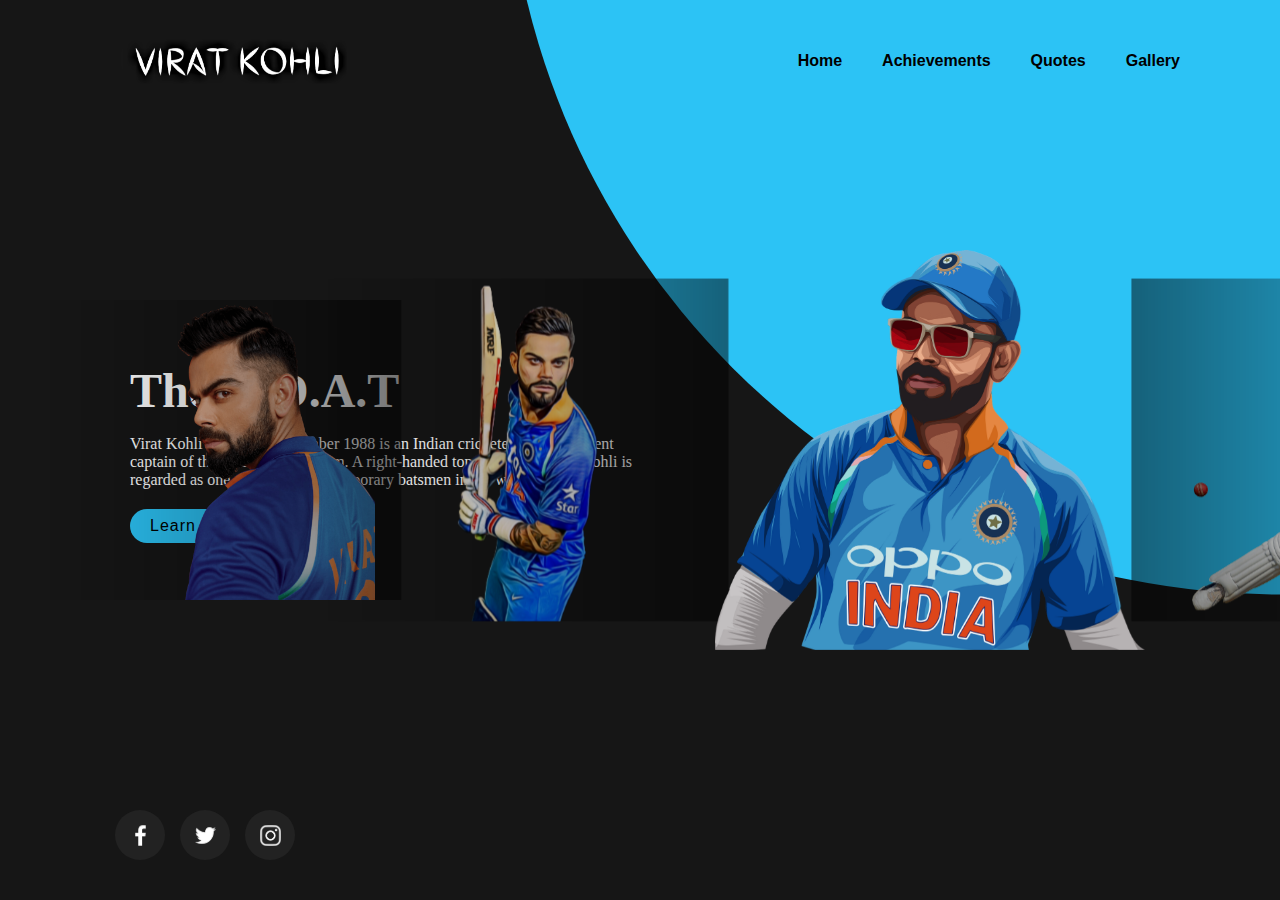
<file: index.html>
<!DOCTYPE html>
<html lang="en" dir="ltr">

<head>
  <meta charset="utf-8">
  <title>Virat Kohli</title>
  <link rel="stylesheet" href="https://unpkg.com/swiper/swiper-bundle.min.css">
  <link rel="stylesheet" href="styles.css">
</head>

<body>
  <section>
    <div class="circle"></div>
    <header>
      <a href="#"><img src="images/VIRATKOHLI.png" class="logo"></a>
      <div class="toggle" onclick="toggleMenu()"></div>
      <ul class="navigation">
        <li>
          <a href="index.html">Home</a>
        </li>
        <li>
          <a href="stats.html">Achievements</a>
        </li>
        <li>
          <a href="quotes.html">Quotes</a>
        </li>
        <li>
          <a href="gallery.html">Gallery</a>
        </li>
      </ul>
    </header>
    <div class="content">
      <div class="textBox">
        <h2>The G.O.A.T</h2>
        <p id="info">
          Virat Kohli born on 5 November 1988 is an Indian cricketer and the current captain
          of the India national team. A right-handed top-order batsman , Kohli is regarded
          as one of the best contemporary batsmen in the world.
        </p>
        <a href="https://en.wikipedia.org/wiki/Virat_Kohli">Learn more</a>
      </div>
      <div class="imgBox">
        <div class="swiper-container">
          <div class="swiper-wrapper">
            <div class="swiper-slide"><img src="images/vk1.png" /></div>
            <div class="swiper-slide"><img src="images/vk2.png" /></div>
            <div class="swiper-slide"><img src="images/vk3.png" /></div>
            <div class="swiper-slide"><img src="images/vk4.png" /></div>
            <div class="swiper-slide"><img src="images/vk5.png" /></div>
          </div>
        </div>
      </div>
    </div>
    <ul class="social">
      <li><a href="https://www.facebook.com/virat.kohli"><img src="images/facebook.png" alt=""></a></li>
      <li><a href="https://twitter.com/imVkohli"><img src="images/twitter.png" alt=""></a></li>
      <li><a href="https://www.instagram.com/virat.kohli"><img src="images/instagram.png" alt=""></a></li>
    </ul>
  </section>
  <script src="https://unpkg.com/swiper/swiper-bundle.min.js"></script>
  <script>
    var swiper = new Swiper('.swiper-container', {
      effect: 'coverflow',
      grabCursor: true,
      centeredSlides: true,
      slidesPerView: 'auto',
      coverflowEffect: {
        rotate: 0,
        stretch: 0,
        depth: 200,
        modifier: 1,
        slideShadows: true,
      },
      pagination: {
        el: '.swiper-pagination',
      },
      loop: true,
    });

    function toggleMenu() {
      const menuToggle = document.querySelector('.toggle');
      const navigation = document.querySelector('.navigation');
      menuToggle.classList.toggle('active');
      navigation.classList.toggle('active');
    }
  </script>
</body>

</html>
</file>
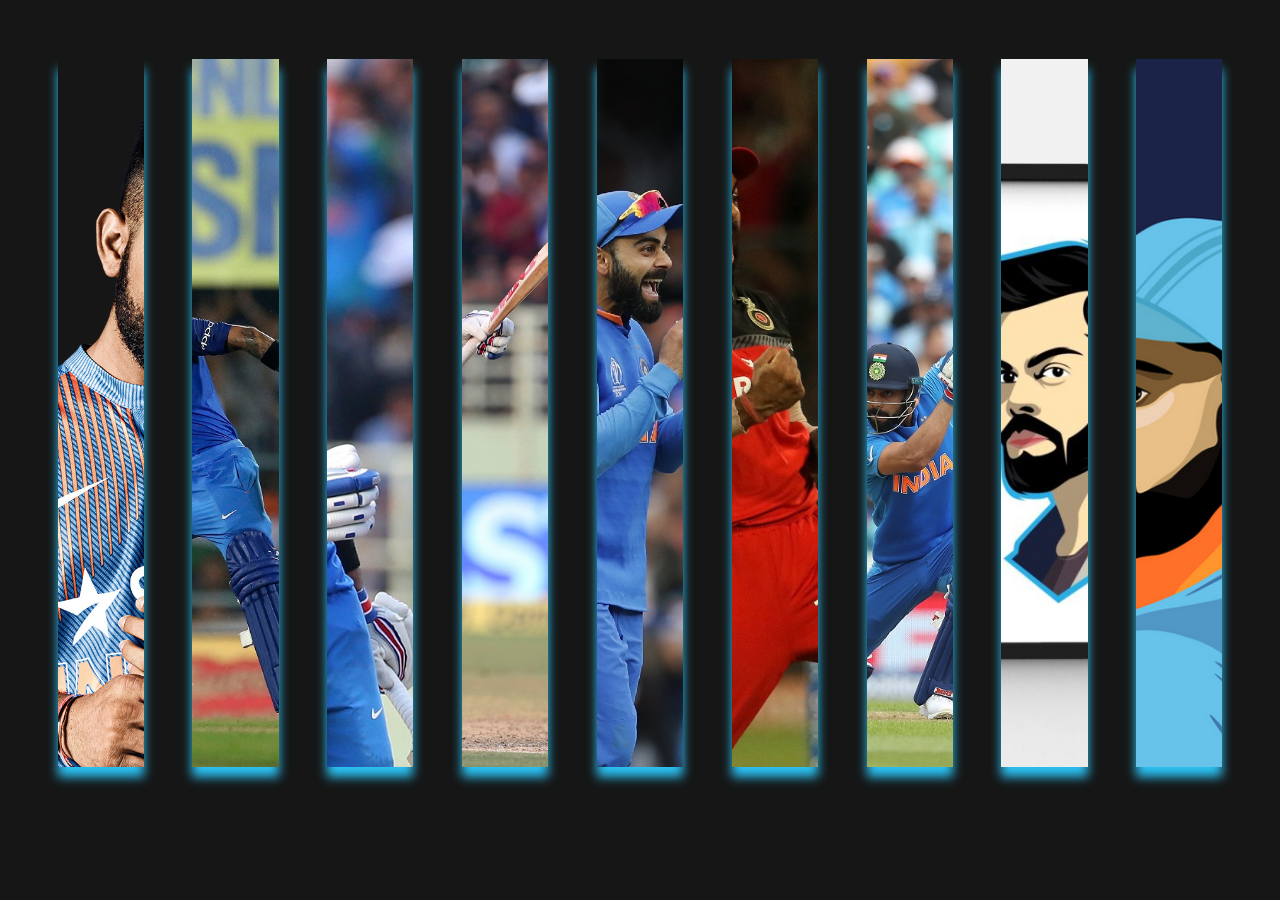
<file: gallery.html>
<!DOCTYPE html>
<html lang="en" dir="ltr">

<head>
  <meta charset="utf-8">
  <title>Gallery</title>
  <link rel="stylesheet" href="galdes.css">
</head>

<body>
  <div class="container">
    <div class="box">
      <img src="images/1.png">
    </div>
    <div class="box">
      <img src="images/2.jpg">
    </div>
    <div class="box">
      <img src="images/3.jpg">
    </div>
    <div class="box">
      <img src="images/4.jpg">
    </div>
    <div class="box">
      <img src="images/5.jpg">
    </div>
    <div class="box">
      <img src="images/6.jpg">
    </div>
    <div class="box">
      <img src="images/7.jpg">
    </div>
    <div class="box">
      <img src="images/8.jpg">
    </div>
    <div class="box">
      <img src="images/9.png">
    </div>
  </div>
  </div>
</body>

</html>
</file>
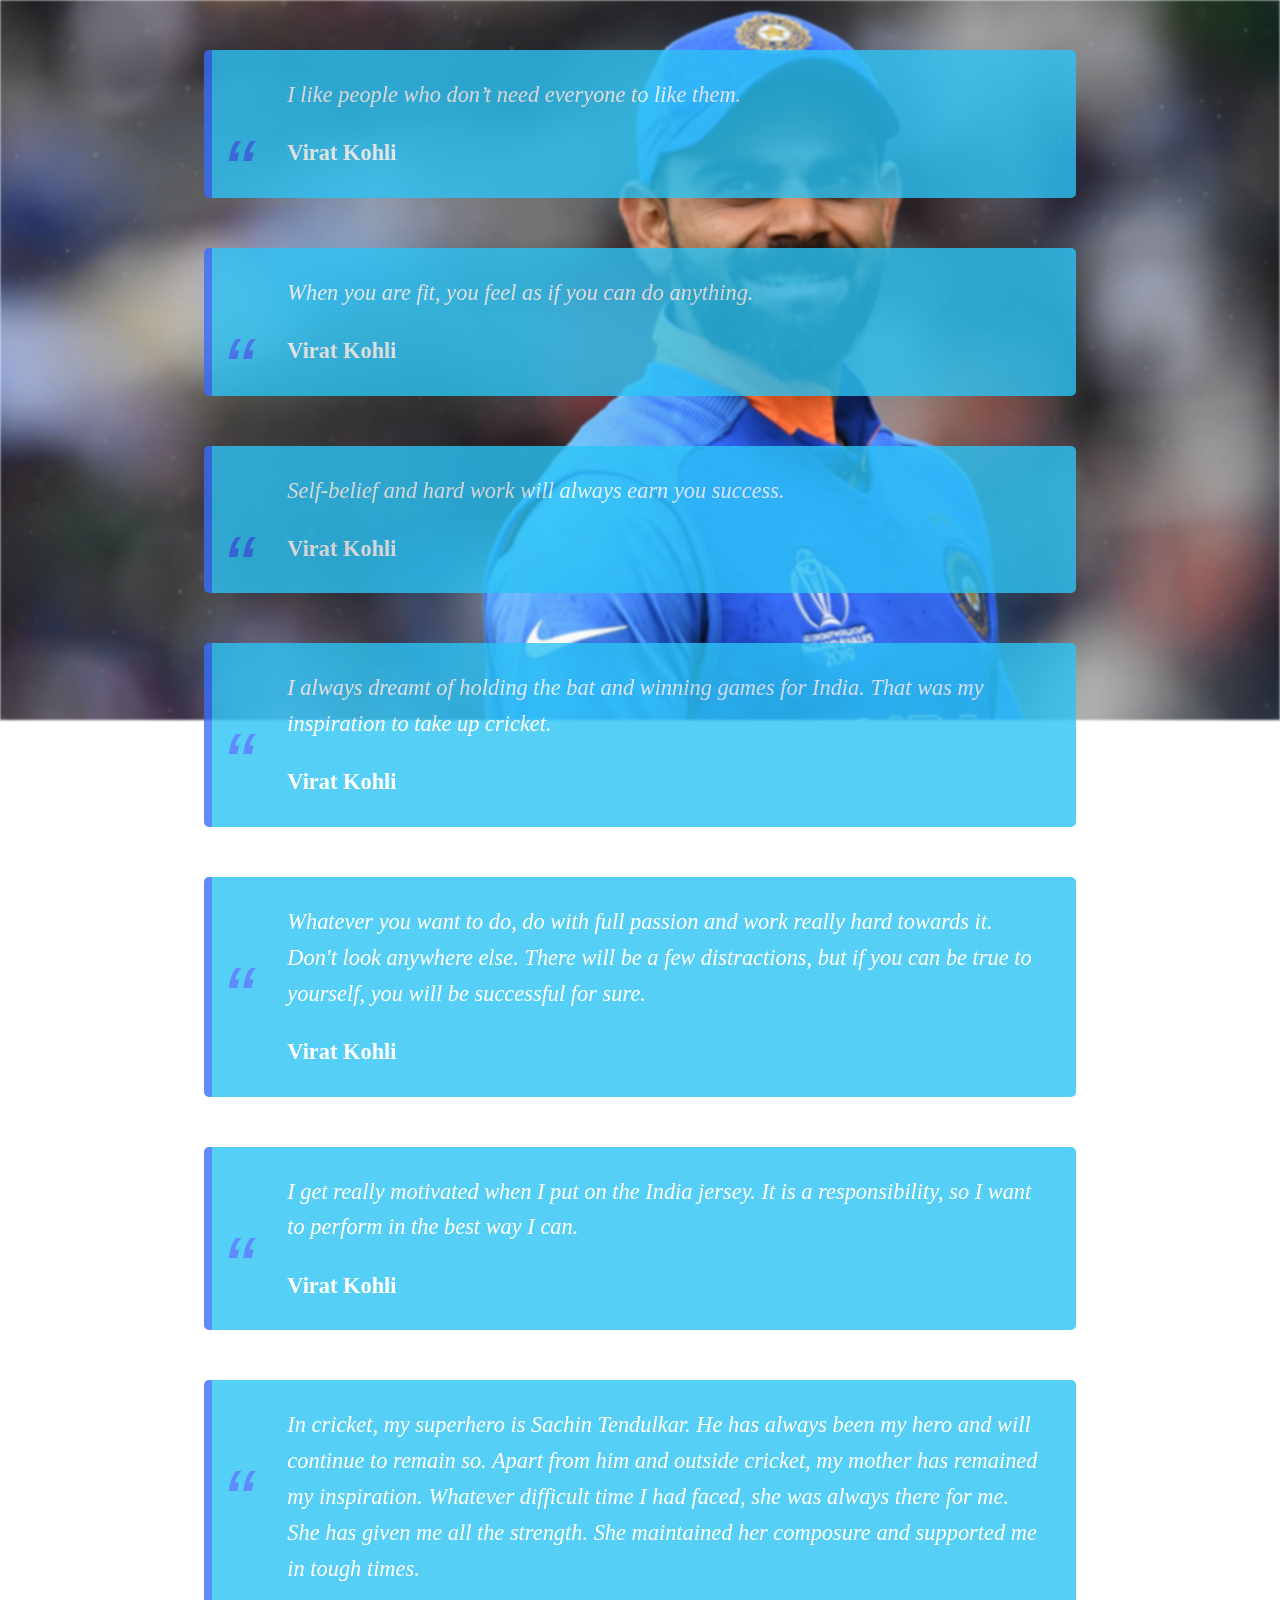
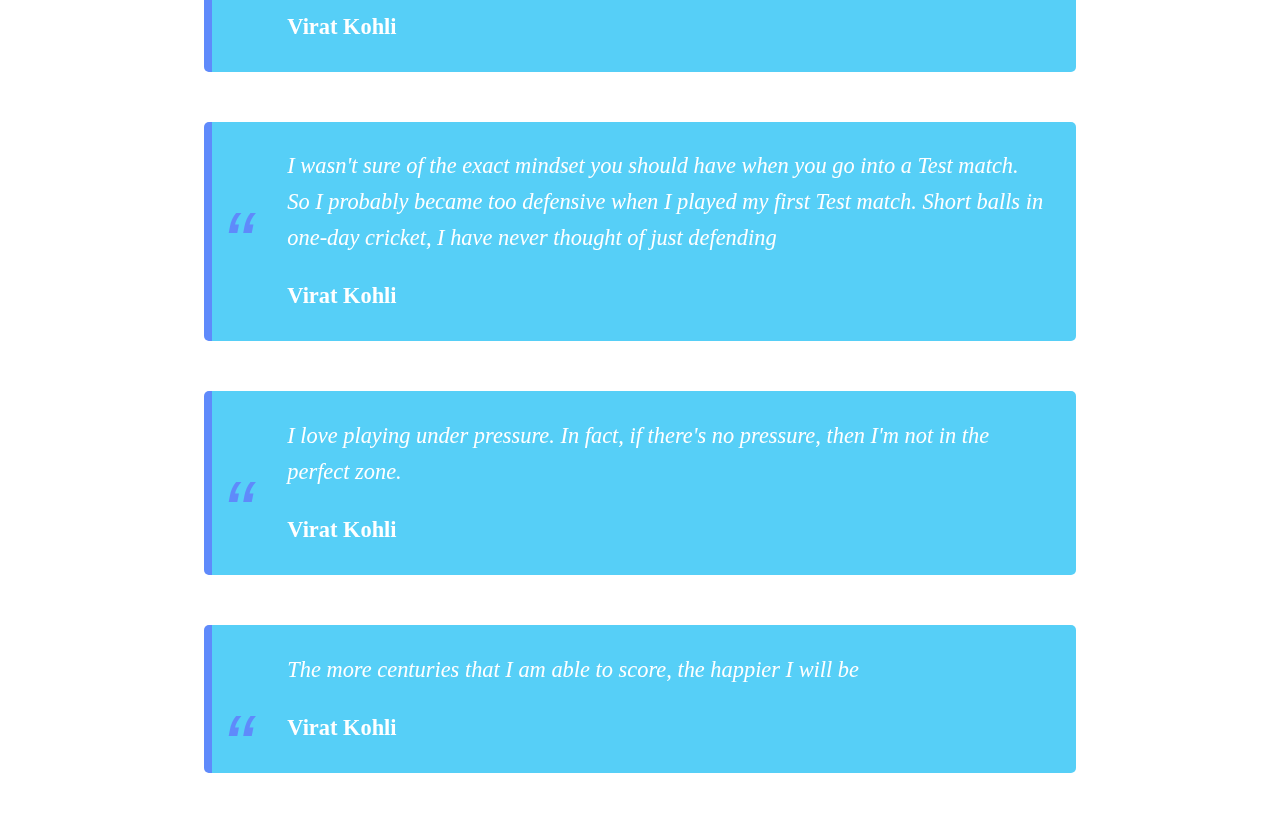
<file: quotes.html>
<!DOCTYPE html>
<html lang="en" dir="ltr">
  <head>
    <meta charset="utf-8">
    <title>Quotes</title>
    <link rel="stylesheet" href="quotedes.css">
  </head>
  <body>
    <img src="images/vk9.jpg" alt="">
    <blockquote>
    I like people who don’t need everyone to like them.
  <span>Virat Kohli</span>
</blockquote>

<blockquote>
When you are fit, you feel as if you can do anything.
<span>Virat Kohli</span>
</blockquote>

<blockquote>
Self-belief and hard work will always earn you success.
<span>Virat Kohli</span>
</blockquote>

<blockquote>
I always dreamt of holding the bat and winning games for India. That was my inspiration to take up cricket.
<span>Virat Kohli</span>
</blockquote>

<blockquote>
Whatever you want to do, do with full passion and work really hard towards it. Don't look anywhere else. There will be a few distractions, but if you can be true to yourself, you will be successful for sure.
<span>Virat Kohli</span>
</blockquote>

<blockquote>
I get really motivated when I put on the India jersey. It is a responsibility, so I want to perform in the best way I can.
<span>Virat Kohli</span>
</blockquote>

<blockquote>
In cricket, my superhero is Sachin Tendulkar. He has always been my hero and will continue to remain so. Apart from him and outside cricket, my mother has remained my inspiration. Whatever difficult time I had faced, she was always there for me. She has given me all the strength. She maintained her composure and supported me in tough times.
<span>Virat Kohli</span>
</blockquote>

<blockquote>
I wasn't sure of the exact mindset you should have when you go into a Test match. So I probably became too defensive when I played my first Test match. Short balls in one-day cricket, I have never thought of just defending
<span>Virat Kohli</span>
</blockquote>

<blockquote>
I love playing under pressure. In fact, if there's no pressure, then I'm not in the perfect zone.
<span>Virat Kohli</span>
</blockquote>

<blockquote>
The more centuries that I am able to score, the happier I will be
<span>Virat Kohli</span>
</blockquote>
  </body>
</html>
</file>
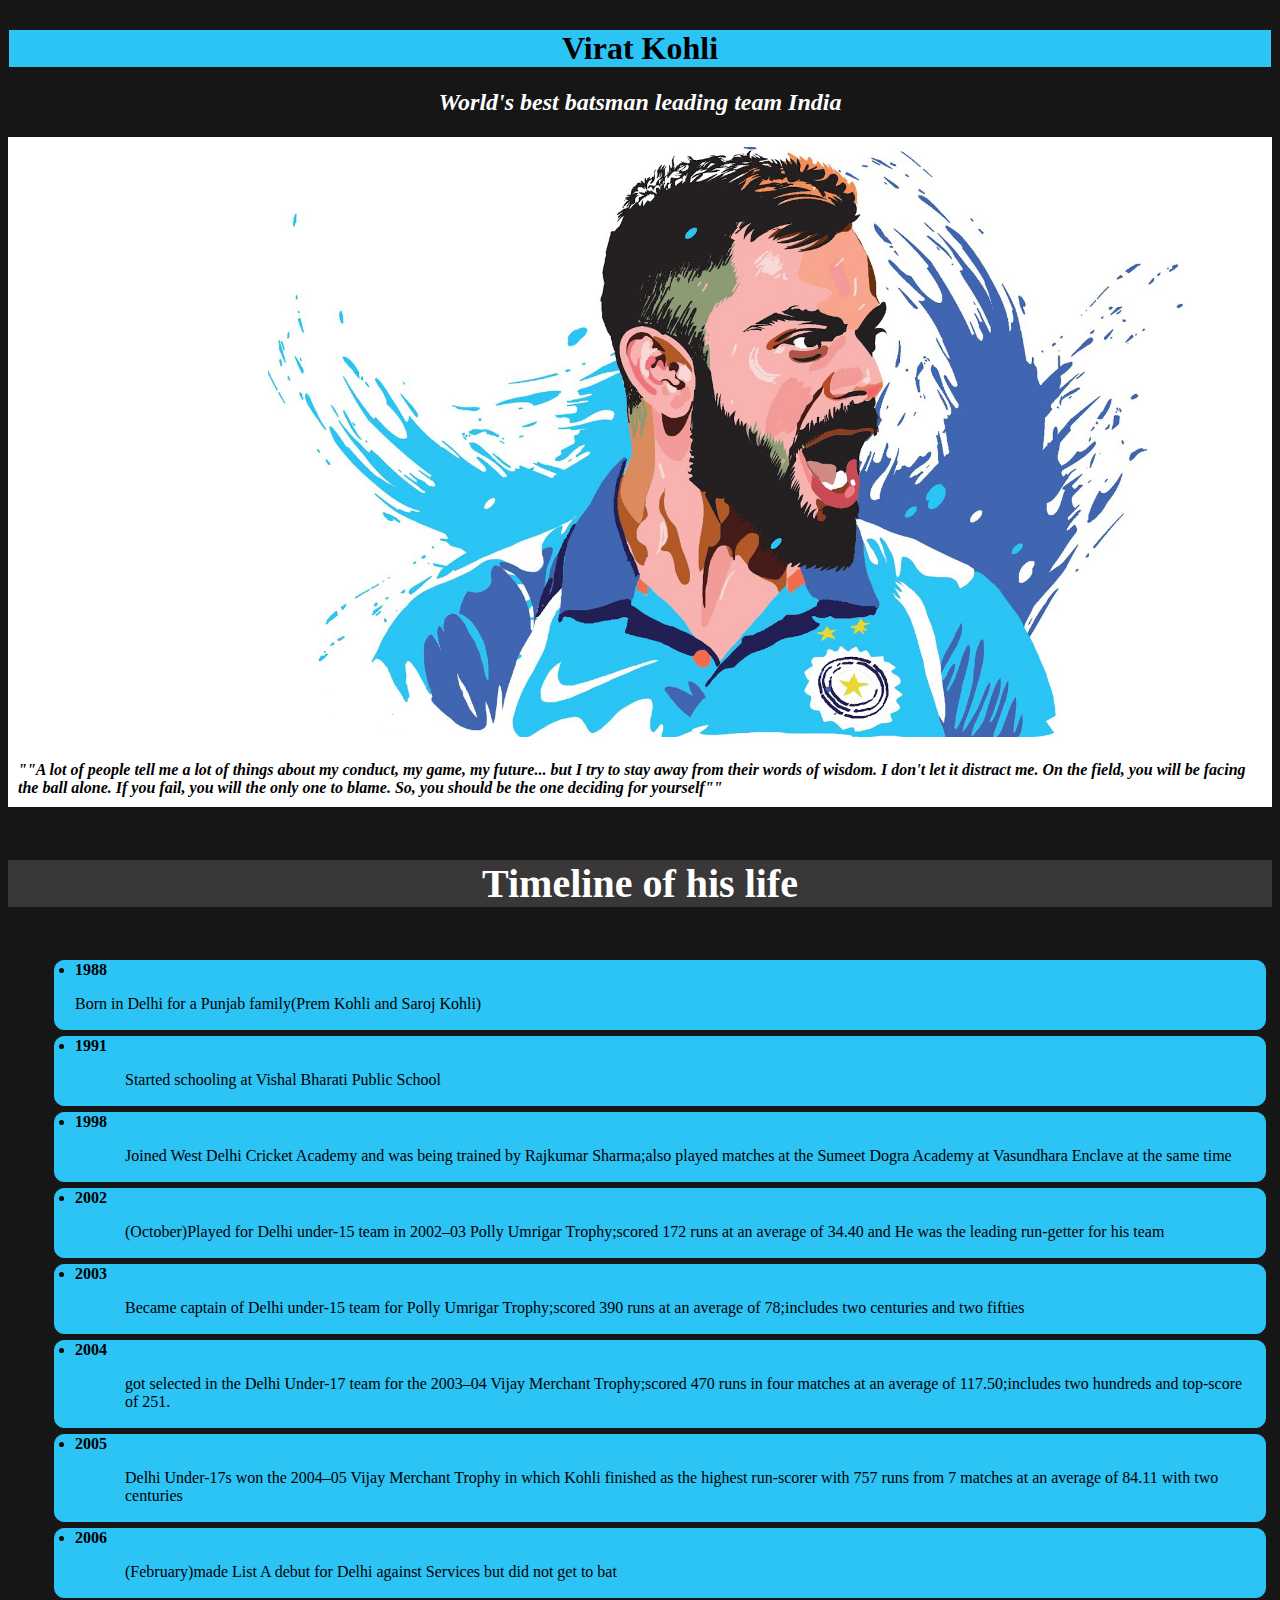
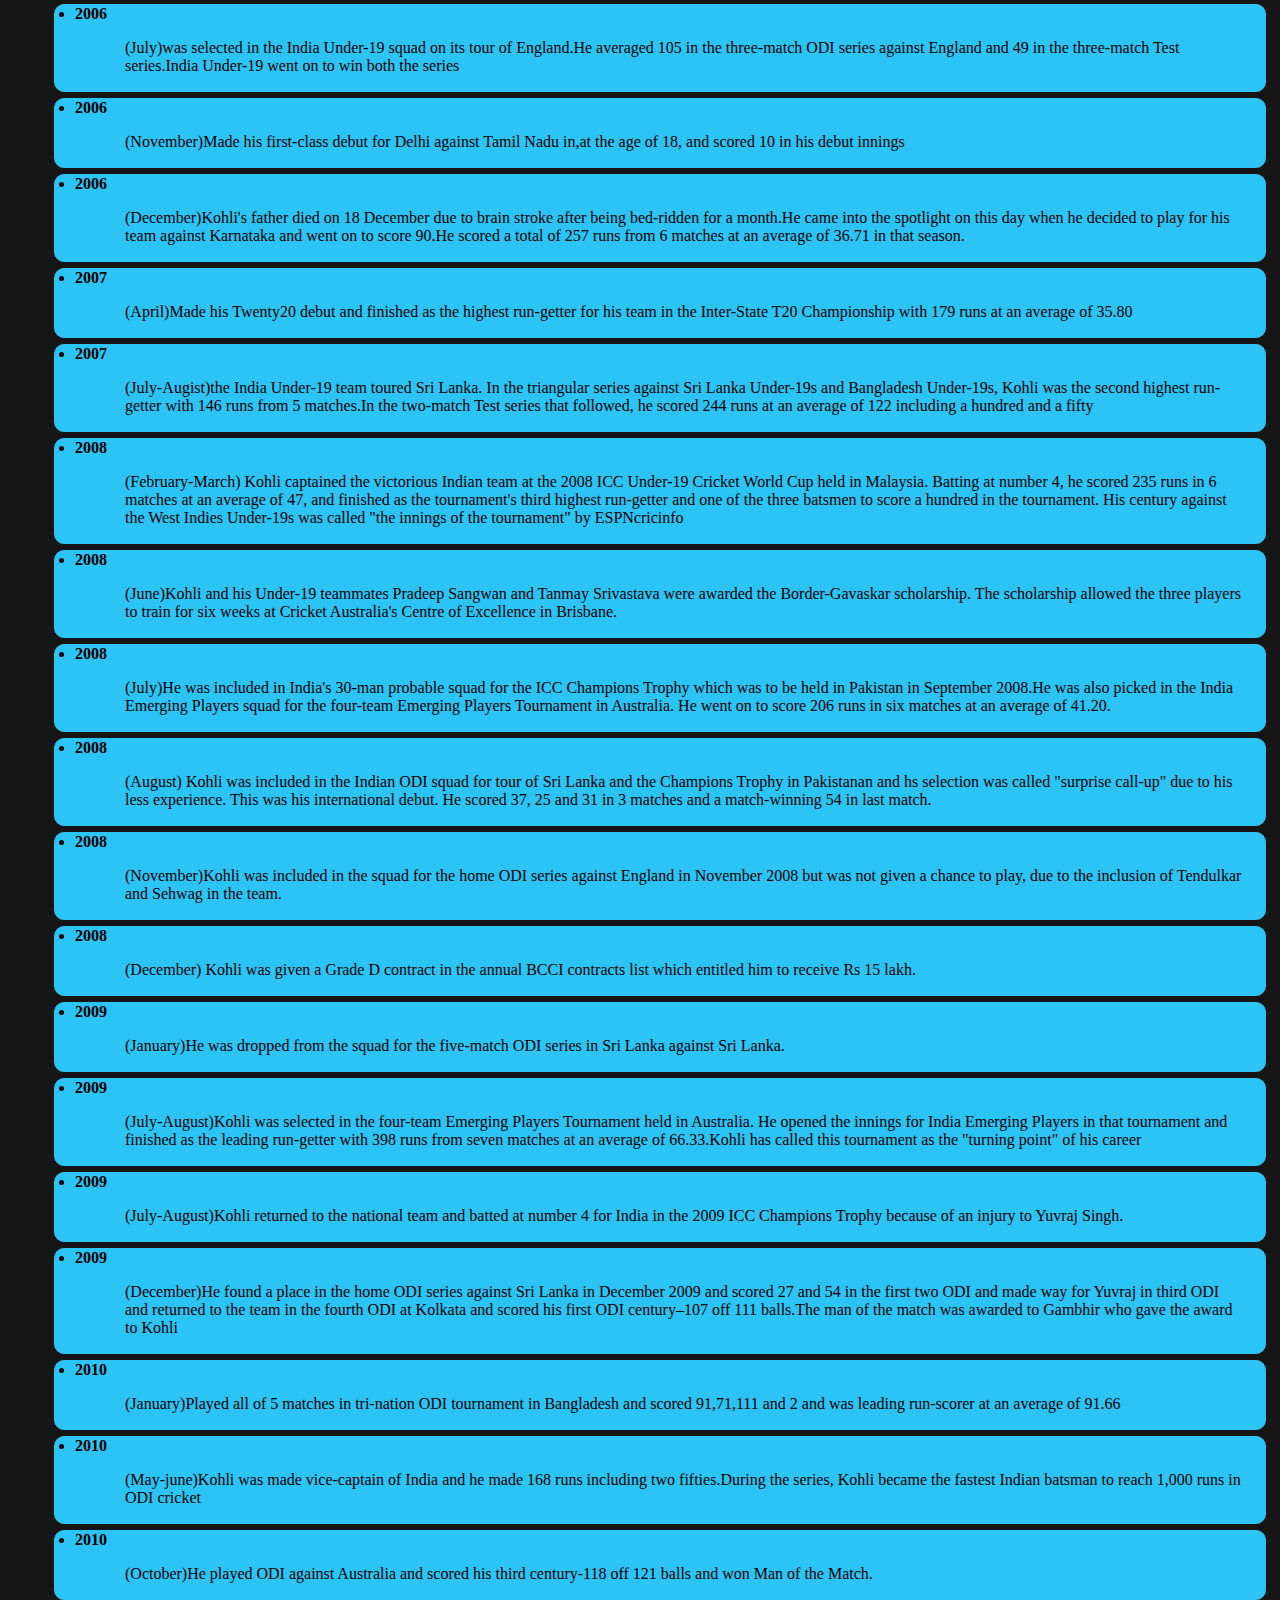
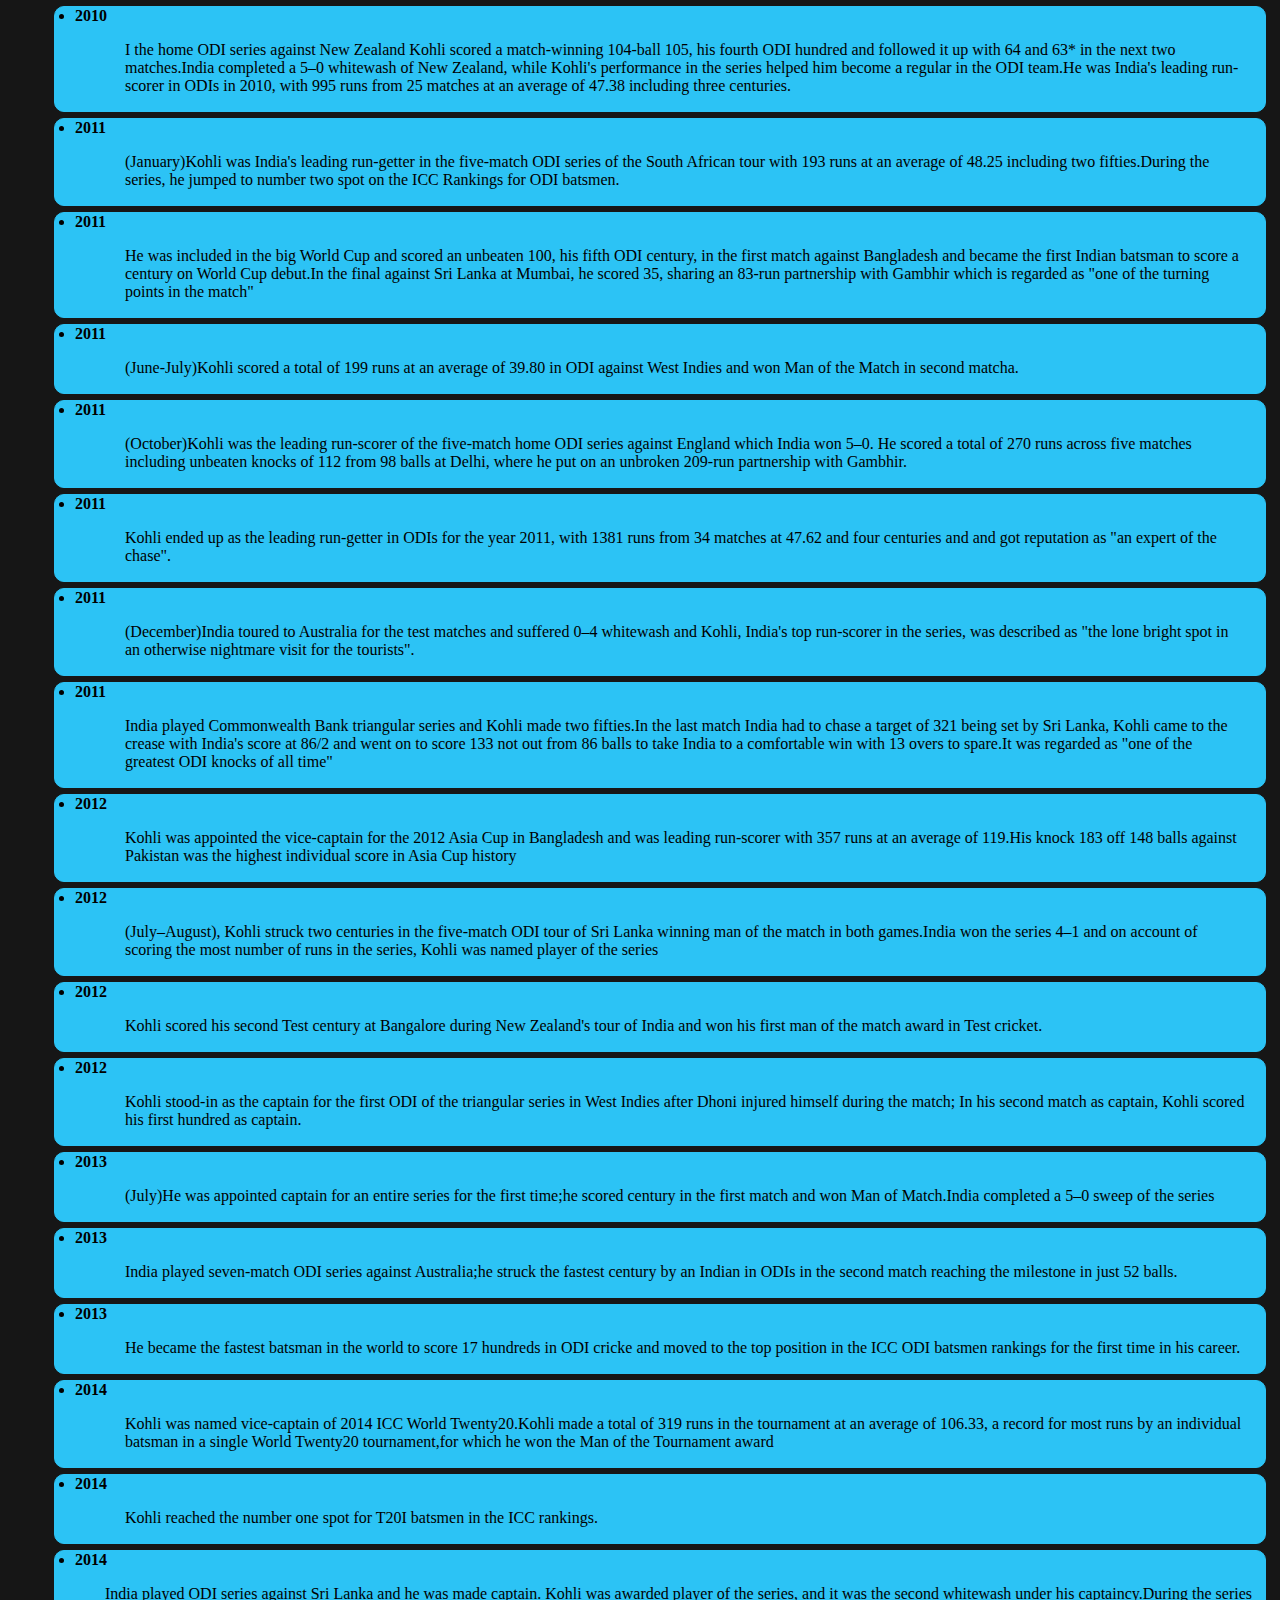
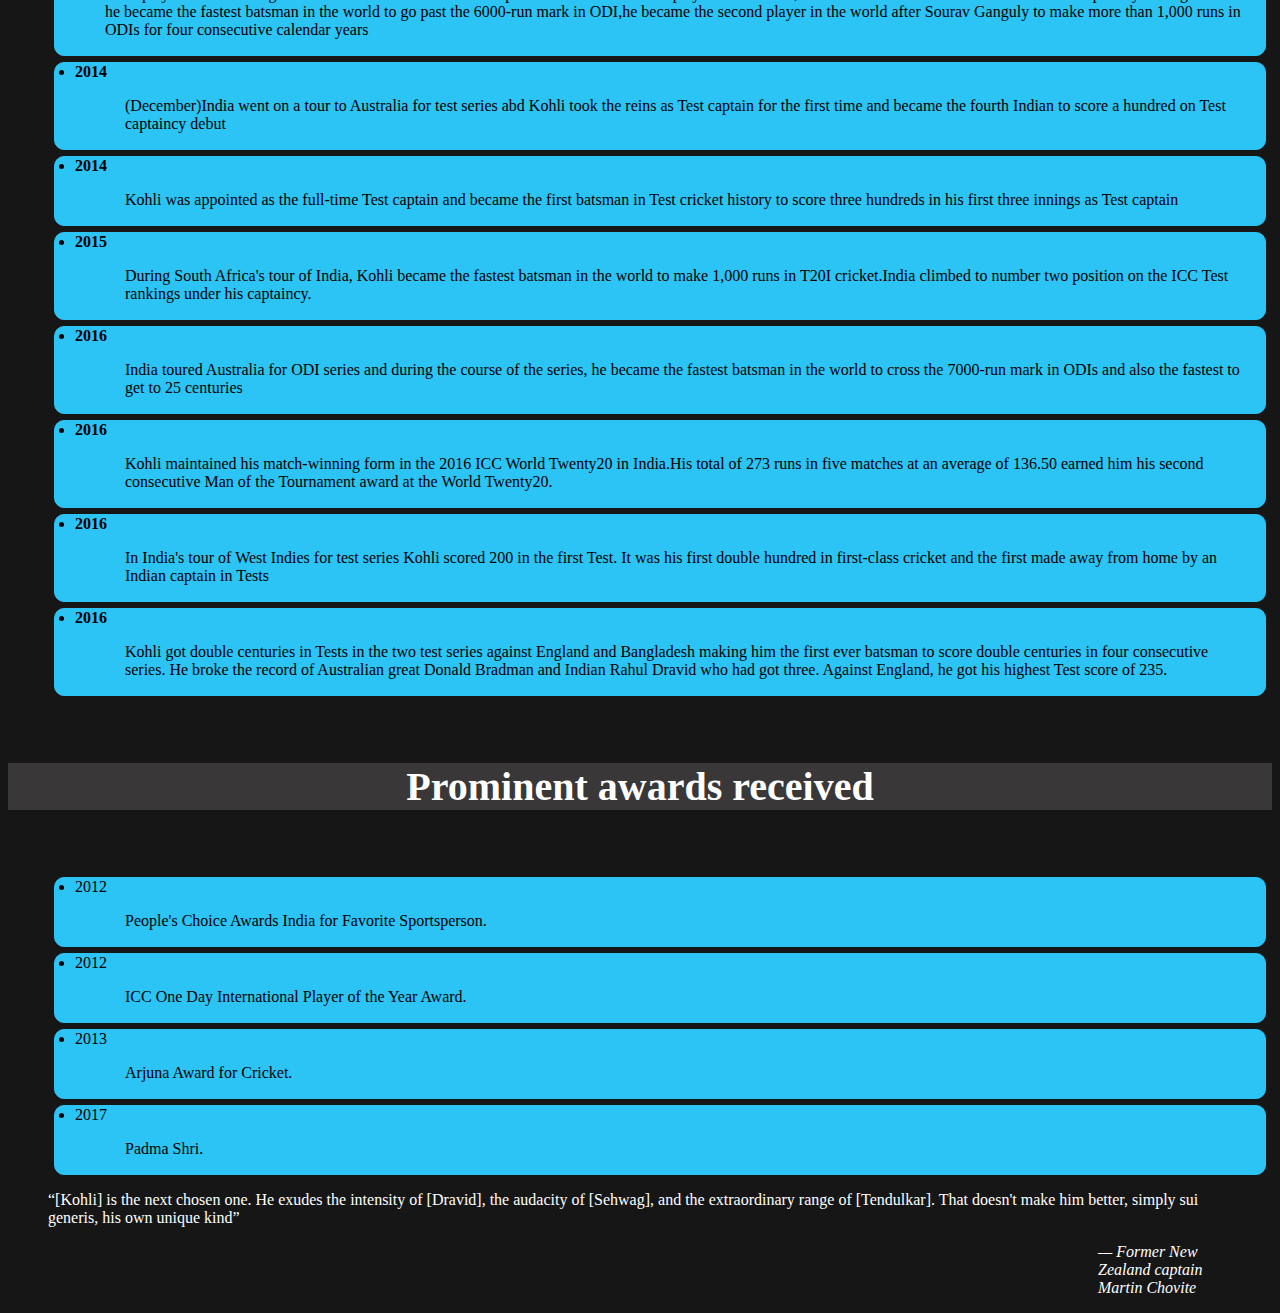
<file: stats.html>
<!DOCTYPE html>
<html lang="en" dir="ltr">

<head>
  <meta charset="utf-8">
  <title>Achievements</title>
  <link rel="stylesheet" href="statstyle.css">
</head>

<body>
  <div class="container-fluid">
    <div class="jumbotron">
      <div class="row text-center">
        <div class="col-sm-12 col-sm-12" style="padding:1px">
          <h1 class="cap-name text-primary text-center" style="color:black;background:#2CC3F5">Virat Kohli</h1>
          <h2 style="font-family:open-sans;margin-top:3px; color:white" class="text-center"><em>World's best batsman leading team India</em></h2>
        </div>
      </div>

      <div class="row text-center">
        <div class="img-responsive thumbnail" style="background-color:white;">
          <img src="images/vk6.jpg" alt="picture of Virat Kohli" title="Virat Kohli" width="950" height="590" class="vkimage">
          <div class="caption text-center">
            <div class="caption-text">
              <em>""A lot of people tell me a lot of things about my conduct, my game, my future... but I try to stay away from their words of wisdom. I don't let it distract me. On the field, you will be facing the ball alone. If you fail, you will
                the only one to blame. So, you should be the one deciding for yourself""</em>
            </div>
          </div>
        </div>
      </div>
      <div class="row text center" style="margin-top:20px">
        <div class="col-md-12">
          <div class="thumbnail" style="background-color:#393737;">
            <h4 class="timeline" style="color:white;font-size:40px">Timeline of his life</h4>
          </div>
        </div>
      </div>
      <ul>
        <div class="align">
          <div class="hovit">
            <div class="col-md-4">
              <div class="col-md-offset-4" style="margin:0px 20px">
                <li><strong>1988</strong></li>
              </div>
            </div>
            <div class="col-md-8">
              <div class="col-md-offset-4" style="margin:0px 20px">
                <p>Born in Delhi for a Punjab family(Prem Kohli and Saroj Kohli)</p>
              </div>
            </div>
          </div>
          <div class="hovit">
            <div class="col-xs-4" style="margin:0px 20px">
              <li><strong>1991</strong></li>
            </div>
            <div class="col-md-8" style="margin:0px 20px">
              <p style="margin-left:50px">Started schooling at Vishal Bharati Public School</p>
            </div>
          </div>
          <div class="hovit">
            <div class="col-xs-4" style="margin:0px 20px">
              <li><strong>1998</strong></li>
            </div>
            <div class="col-md-8" style="margin:0px 20px">
              <p style="margin-left:50px">Joined West Delhi Cricket Academy and was being trained by Rajkumar Sharma;also played matches at the Sumeet Dogra Academy at Vasundhara Enclave at the same time</p>
            </div>
          </div>
          <div class="hovit">
            <div class="col-xs-4" style="margin:0px 20px">
              <li><strong>2002</strong></li>
            </div>
            <div class="col-md-8" style="margin:0px 20px">
              <p style="margin-left:50px">(October)Played for Delhi under-15 team in 2002–03 Polly Umrigar Trophy;scored 172 runs at an average of 34.40 and He was the leading run-getter for his team</p>
            </div>
          </div>
          <div class="hovit">
            <div class="col-xs-4" style="margin:0px 20px">
              <li><strong>2003</strong></li>
            </div>
            <div class="col-md-8" style="margin:0px 20px">
              <p style="margin-left:50px">Became captain of Delhi under-15 team for Polly Umrigar Trophy;scored 390 runs at an average of 78;includes two centuries and two fifties</p>
            </div>
          </div>
          <div class="hovit">
            <div class="col-xs-4" style="margin:0px 20px">
              <li><strong>2004</strong></li>
            </div>
            <div class="col-md-8" style="margin:0px 20px">
              <p style="margin-left:50px">got selected in the Delhi Under-17 team for the 2003–04 Vijay Merchant Trophy;scored 470 runs in four matches at an average of 117.50;includes two hundreds and top-score of 251. </p>
            </div>
          </div>
          <div class="hovit">
            <div class="col-xs-4" style="margin:0px 20px">
              <li><strong>2005</strong></li>
            </div>
            <div class="col-md-8" style="margin:0px 20px">
              <p style="margin-left:50px">Delhi Under-17s won the 2004–05 Vijay Merchant Trophy in which Kohli finished as the highest run-scorer with 757 runs from 7 matches at an average of 84.11 with two centuries</p>
            </div>
          </div>
          <div class="hovit">
            <div class="col-xs-4" style="margin:0px 20px">
              <li><strong>2006</strong></li>
            </div>
            <div class="col-md-8" style="margin:0px 20px">
              <p style="margin-left:50px">(February)made List A debut for Delhi against Services but did not get to bat</p>
            </div>
          </div>
          <div class="hovit">
            <div class="col-xs-4" style="margin:0px 20px">
              <li><strong>2006</strong></li>
            </div>
            <div class="col-md-8" style="margin:0px 20px">
              <p style="margin-left:50px">(July)was selected in the India Under-19 squad on its tour of England.He averaged 105 in the three-match ODI series against England and 49 in the three-match Test series.India Under-19 went on to win both the
                series</p>
            </div>
          </div>
          <div class="hovit">
            <div class="col-xs-4" style="margin:0px 20px">
              <li><strong>2006</strong></li>
            </div>
            <div class="col-md-8" style="margin:0px 20px">
              <p style="margin-left:50px">(November)Made his first-class debut for Delhi against Tamil Nadu in,at the age of 18, and scored 10 in his debut innings</p>
            </div>
          </div>
          <div class="hovit">
            <div class="col-xs-4" style="margin:0px 20px">
              <li><strong>2006</strong></li>
            </div>
            <div class="col-md-8" style="margin:0px 20px">
              <p style="margin-left:50px">(December)Kohli's father died on 18 December due to brain stroke after being bed-ridden for a month.He came into the spotlight on this day when he decided to play for his team against Karnataka and went on to
                score 90.He scored a total of 257 runs from 6 matches at an average of 36.71 in that season.</p>
            </div>
          </div>
          <div class="hovit">
            <div class="col-xs-4" style="margin:0px 20px">
              <li><strong>2007</strong></li>
            </div>
            <div class="col-md-8" style="margin:0px 20px">
              <p style="margin-left:50px">(April)Made his Twenty20 debut and finished as the highest run-getter for his team in the Inter-State T20 Championship with 179 runs at an average of 35.80</p>
            </div>
          </div>
          <div class="hovit">
            <div class="col-xs-4" style="margin:0px 20px">
              <li><strong>2007</strong></li>
            </div>
            <div class="col-md-8" style="margin:0px 20px">
              <p style="margin-left:50px">(July-Augist)the India Under-19 team toured Sri Lanka. In the triangular series against Sri Lanka Under-19s and Bangladesh Under-19s, Kohli was the second highest run-getter with 146 runs from 5 matches.In
                the two-match Test series that followed, he scored 244 runs at an average of 122 including a hundred and a fifty</p>
            </div>
          </div>
          <div class="hovit">
            <div class="col-xs-4" style="margin:0px 20px">
              <li><strong>2008</strong></li>
            </div>
            <div class="col-md-8" style="margin:0px 20px">
              <p style="margin-left:50px">(February-March) Kohli captained the victorious Indian team at the 2008 ICC Under-19 Cricket World Cup held in Malaysia. Batting at number 4, he scored 235 runs in 6 matches at an average of 47, and finished
                as the tournament's third highest run-getter and one of the three batsmen to score a hundred in the tournament. His century against the West Indies Under-19s was called "the innings of the tournament" by ESPNcricinfo</p>
            </div>
          </div>
          <div class="hovit">
            <div class="col-xs-4" style="margin:0px 20px">
              <li><strong>2008</strong></li>
            </div>
            <div class="col-md-8" style="margin:0px 20px">
              <p style="margin-left:50px">(June)Kohli and his Under-19 teammates Pradeep Sangwan and Tanmay Srivastava were awarded the Border-Gavaskar scholarship. The scholarship allowed the three players to train for six weeks at Cricket
                Australia's Centre of Excellence in Brisbane.</p>
            </div>
          </div>
          <div class="hovit">
            <div class="col-xs-4" style="margin:0px 20px">
              <li><strong>2008</strong></li>
            </div>
            <div class="col-md-8" style="margin:0px 20px">
              <p style="margin-left:50px">(July)He was included in India's 30-man probable squad for the ICC Champions Trophy which was to be held in Pakistan in September 2008.He was also picked in the India Emerging Players squad for the four-team
                Emerging Players Tournament in Australia. He went on to score 206 runs in six matches at an average of 41.20.</p>
            </div>
          </div>
          <div class="hovit">
            <div class="col-xs-4" style="margin:0px 20px">
              <li><strong>2008</strong></li>
            </div>
            <div class="col-md-8" style="margin:0px 20px">
              <p style="margin-left:50px">(August) Kohli was included in the Indian ODI squad for tour of Sri Lanka and the Champions Trophy in Pakistanan and hs selection was called "surprise call-up" due to his less experience. This was his
                international debut. He scored 37, 25 and 31 in 3 matches and a match-winning 54 in last match.</p>
            </div>
          </div>
          <div class="hovit">
            <div class="col-xs-4" style="margin:0px 20px">
              <li><strong>2008</strong></li>
            </div>
            <div class="col-md-8" style="margin:0px 20px">
              <p style="margin-left:50px">(November)Kohli was included in the squad for the home ODI series against England in November 2008 but was not given a chance to play, due to the inclusion of Tendulkar and Sehwag in the team.</p>
            </div>
          </div>
          <div class="hovit">
            <div class="col-xs-4" style="margin:0px 20px">
              <li><strong>2008</strong></li>
            </div>
            <div class="col-md-8" style="margin:0px 20px">
              <p style="margin-left:50px">(December) Kohli was given a Grade D contract in the annual BCCI contracts list which entitled him to receive Rs 15 lakh.</p>
            </div>
          </div>
          <div class="hovit">
            <div class="col-xs-4" style="margin:0px 20px">
              <li><strong>2009</strong></li>
            </div>
            <div class="col-md-8" style="margin:0px 20px">
              <p style="margin-left:50px">(January)He was dropped from the squad for the five-match ODI series in Sri Lanka against Sri Lanka.</p>
            </div>
          </div>
          <div class="hovit">
            <div class="col-xs-4" style="margin:0px 20px">
              <li><strong>2009</strong></li>
            </div>
            <div class="col-md-8" style="margin:0px 20px">
              <p style="margin-left:50px">(July-August)Kohli was selected in the four-team Emerging Players Tournament held in Australia. He opened the innings for India Emerging Players in that tournament and finished as the leading run-getter with
                398 runs from seven matches at an average of 66.33.Kohli has called this tournament as the "turning point" of his career</p>
            </div>
          </div>
          <div class="hovit">
            <div class="col-xs-4" style="margin:0px 20px">
              <li><strong>2009</strong></li>
            </div>
            <div class="col-md-8" style="margin:0px 20px">
              <p style="margin-left:50px">(July-August)Kohli returned to the national team and batted at number 4 for India in the 2009 ICC Champions Trophy because of an injury to Yuvraj Singh.</p>
            </div>
          </div>
          <div class="hovit">
            <div class="col-xs-4" style="margin:0px 20px">
              <li><strong>2009</strong></li>
            </div>
            <div class="col-md-8" style="margin:0px 20px">
              <p style="margin-left:50px">(December)He found a place in the home ODI series against Sri Lanka in December 2009 and scored 27 and 54 in the first two ODI and made way for Yuvraj in third ODI and returned to the team in the fourth ODI
                at Kolkata and scored his first ODI century–107 off 111 balls.The man of the match was awarded to Gambhir who gave the award to Kohli</p>
            </div>
          </div>
          <div class="hovit">
            <div class="col-xs-4" style="margin:0px 20px">
              <li><strong>2010</strong></li>
            </div>
            <div class="col-md-8" style="margin:0px 20px">
              <p style="margin-left:50px">(January)Played all of 5 matches in tri-nation ODI tournament in Bangladesh and scored 91,71,111 and 2 and was leading run-scorer at an average of 91.66</p>
            </div>
          </div>
          <div class="hovit">
            <div class="col-xs-4" style="margin:0px 20px">
              <li><strong>2010</strong></li>
            </div>
            <div class="col-md-8" style="margin:0px 20px">
              <p style="margin-left:50px">(May-june)Kohli was made vice-captain of India and he made 168 runs including two fifties.During the series, Kohli became the fastest Indian batsman to reach 1,000 runs in ODI cricket</p>
            </div>
          </div>
          <div class="hovit">
            <div class="col-xs-4" style="margin:0px 20px">
              <li><strong>2010</strong></li>
            </div>
            <div class="col-md-8" style="margin:0px 20px">
              <p style="margin-left:50px">(October)He played ODI against Australia and scored his third century-118 off 121 balls and won Man of the Match.</p>
            </div>
          </div>
          <div class="hovit">
            <div class="col-xs-4" style="margin:0px 20px">
              <li><strong>2010</strong></li>
            </div>
            <div class="col-md-8" style="margin:0px 20px">
              <p style="margin-left:50px"> I the home ODI series against New Zealand Kohli scored a match-winning 104-ball 105, his fourth ODI hundred and followed it up with 64 and 63* in the next two matches.India completed a 5–0 whitewash of New
                Zealand, while Kohli's performance in the series helped him become a regular in the ODI team.He was India's leading run-scorer in ODIs in 2010, with 995 runs from 25 matches at an average of 47.38 including three centuries.</p>
            </div>
          </div>
          <div class="hovit">
            <div class="col-xs-4" style="margin:0px 20px">
              <li><strong>2011</strong></li>
            </div>
            <div class="col-md-8" style="margin:0px 20px">
              <p style="margin-left:50px">(January)Kohli was India's leading run-getter in the five-match ODI series of the South African tour with 193 runs at an average of 48.25 including two fifties.During the series, he jumped to number two spot
                on the ICC Rankings for ODI batsmen.</p>
            </div>
          </div>
          <div class="hovit">
            <div class="col-xs-4" style="margin:0px 20px">
              <li><strong>2011</strong></li>
            </div>
            <div class="col-md-8" style="margin:0px 20px">
              <p style="margin-left:50px">He was included in the big World Cup and scored an unbeaten 100, his fifth ODI century, in the first match against Bangladesh and became the first Indian batsman to score a century on World Cup debut.In the
                final against Sri Lanka at Mumbai, he scored 35, sharing an 83-run partnership with Gambhir which is regarded as "one of the turning points in the match"</p>
            </div>
          </div>
          <div class="hovit">
            <div class="col-xs-4" style="margin:0px 20px">
              <li><strong>2011</strong></li>
            </div>
            <div class="col-md-8" style="margin:0px 20px">
              <p style="margin-left:50px">(June-July)Kohli scored a total of 199 runs at an average of 39.80 in ODI against West Indies and won Man of the Match in second matcha.</p>
            </div>
          </div>
          <div class="hovit">
            <div class="col-xs-4" style="margin:0px 20px">
              <li><strong>2011</strong></li>
            </div>
            <div class="col-md-8" style="margin:0px 20px">
              <p style="margin-left:50px">(October)Kohli was the leading run-scorer of the five-match home ODI series against England which India won 5–0. He scored a total of 270 runs across five matches including unbeaten knocks of 112 from 98
                balls at Delhi, where he put on an unbroken 209-run partnership with Gambhir.</p>
            </div>
          </div>
          <div class="hovit">
            <div class="col-xs-4" style="margin:0px 20px">
              <li><strong>2011</strong></li>
            </div>
            <div class="col-md-8" style="margin:0px 20px">
              <p style="margin-left:50px">Kohli ended up as the leading run-getter in ODIs for the year 2011, with 1381 runs from 34 matches at 47.62 and four centuries and and got reputation as "an expert of the chase".</p>
            </div>
          </div>
          <div class="hovit">
            <div class="col-xs-4" style="margin:0px 20px">
              <li><strong>2011</strong></li>
            </div>
            <div class="col-md-8" style="margin:0px 20px">
              <p style="margin-left:50px">(December)India toured to Australia for the test matches and suffered 0–4 whitewash and Kohli, India's top run-scorer in the series, was described as "the lone bright spot in an otherwise nightmare visit for
                the tourists".</p>
            </div>
          </div>
          <div class="hovit">
            <div class="col-xs-4" style="margin:0px 20px">
              <li><strong>2011</strong></li>
            </div>
            <div class="col-md-8" style="margin:0px 20px">
              <p style="margin-left:50px">India played Commonwealth Bank triangular series and Kohli made two fifties.In the last match India had to chase a target of 321 being set by Sri Lanka, Kohli came to the crease with India's score at 86/2 and
                went on to score 133 not out from 86 balls to take India to a comfortable win with 13 overs to spare.It was regarded as "one of the greatest ODI knocks of all time"</p>
            </div>
          </div>
          <div class="hovit">
            <div class="col-xs-4" style="margin:0px 20px">
              <li><strong>2012</strong></li>
            </div>
            <div class="col-md-8" style="margin:0px 20px">
              <p style="margin-left:50px">Kohli was appointed the vice-captain for the 2012 Asia Cup in Bangladesh and was leading run-scorer with 357 runs at an average of 119.His knock 183 off 148 balls against Pakistan was the highest individual
                score in Asia Cup history</p>
            </div>
          </div>
          <div class="hovit">
            <div class="col-xs-4" style="margin:0px 20px">
              <li><strong>2012</strong></li>
            </div>
            <div class="col-md-8" style="margin:0px 20px">
              <p style="margin-left:50px">(July–August), Kohli struck two centuries in the five-match ODI tour of Sri Lanka winning man of the match in both games.India won the series 4–1 and on account of scoring the most number of runs in the
                series, Kohli was named player of the series</p>
            </div>
          </div>
          <div class="hovit">
            <div class="col-xs-4" style="margin:0px 20px">
              <li><strong>2012</strong></li>
            </div>
            <div class="col-md-8" style="margin:0px 20px">
              <p style="margin-left:50px">Kohli scored his second Test century at Bangalore during New Zealand's tour of India and won his first man of the match award in Test cricket.</p>
            </div>
          </div>
          <div class="hovit">
            <div class="col-xs-4" style="margin:0px 20px">
              <li><strong>2012</strong></li>
            </div>
            <div class="col-md-8" style="margin:0px 20px">
              <p style="margin-left:50px">Kohli stood-in as the captain for the first ODI of the triangular series in West Indies after Dhoni injured himself during the match; In his second match as captain, Kohli scored his first hundred as captain.
              </p>
            </div>
          </div>
          <div class="hovit">
            <div class="col-xs-4" style="margin:0px 20px">
              <li><strong>2013</strong></li>
            </div>
            <div class="col-md-8" style="margin:0px 20px">
              <p style="margin-left:50px">(July)He was appointed captain for an entire series for the first time;he scored century in the first match and won Man of Match.India completed a 5–0 sweep of the series</p>
            </div>
          </div>
          <div class="hovit">
            <div class="col-xs-4" style="margin:0px 20px">
              <li><strong>2013</strong></li>
            </div>
            <div class="col-md-8" style="margin:0px 20px">
              <p style="margin-left:50px">India played seven-match ODI series against Australia;he struck the fastest century by an Indian in ODIs in the second match reaching the milestone in just 52 balls.</p>
            </div>
          </div>
          <div class="hovit">
            <div class="col-xs-4" style="margin:0px 20px">
              <li><strong>2013</strong></li>
            </div>
            <div class="col-md-8" style="margin:0px 20px">
              <p style="margin-left:50px">He became the fastest batsman in the world to score 17 hundreds in ODI cricke and moved to the top position in the ICC ODI batsmen rankings for the first time in his career.</p>
            </div>
          </div>
          <div class="hovit">
            <div class="col-xs-4" style="margin:0px 20px">
              <li><strong>2014</strong></li>
            </div>
            <div class="col-md-8" style="margin:0px 20px">
              <p style="margin-left:50px">Kohli was named vice-captain of 2014 ICC World Twenty20.Kohli made a total of 319 runs in the tournament at an average of 106.33, a record for most runs by an individual batsman in a single World Twenty20
                tournament,for which he won the Man of the Tournament award</p>
            </div>
          </div>
          <div class="hovit">
            <div class="col-xs-4" style="margin:0px 20px">
              <li><strong>2014</strong></li>
            </div>
            <div class="col-md-8" style="margin:0px 20px">
              <p style="margin-left:50px">Kohli reached the number one spot for T20I batsmen in the ICC rankings.</p>
            </div>
          </div>
          <div class="hovit">
            <div class="col-xs-4" style="margin:0px 20px">
              <li><strong>2014</strong></li>
            </div>
            <div class="col-md-8">
              <p style="margin-left:50px">India played ODI series against Sri Lanka and he was made captain. Kohli was awarded player of the series, and it was the second whitewash under his captaincy.During the series he became the fastest batsman
                in the world to go past the 6000-run mark in ODI,he became the second player in the world after Sourav Ganguly to make more than 1,000 runs in ODIs for four consecutive calendar years</p>
            </div>
          </div>
          <div class="hovit">
            <div class="col-xs-4" style="margin:0px 20px">
              <li><strong>2014</strong></li>
            </div>
            <div class="col-md-8" style="margin:0px 20px">
              <p style="margin-left:50px">(December)India went on a tour to Australia for test series abd Kohli took the reins as Test captain for the first time and became the fourth Indian to score a hundred on Test captaincy debut</p>
            </div>
          </div>
          <div class="hovit">
            <div class="col-xs-4" style="margin:0px 20px">
              <li><strong>2014</strong></li>
            </div>
            <div class="col-md-8" style="margin:0px 20px">
              <p style="margin-left:50px">Kohli was appointed as the full-time Test captain and became the first batsman in Test cricket history to score three hundreds in his first three innings as Test captain</p>
            </div>
          </div>
          <div class="hovit">
            <div class="col-xs-4" style="margin:0px 20px">
              <li><strong>2015</strong></li>
            </div>
            <div class="col-md-8" style="margin:0px 20px">
              <p style="margin-left:50px">During South Africa's tour of India, Kohli became the fastest batsman in the world to make 1,000 runs in T20I cricket.India climbed to number two position on the ICC Test rankings under his captaincy.</p>
            </div>
          </div>
          <div class="hovit">
            <div class="col-xs-4" style="margin:0px 20px">
              <li><strong>2016</strong></li>
            </div>
            <div class="col-md-8" style="margin:0px 20px">
              <p style="margin-left:50px">India toured Australia for ODI series and during the course of the series, he became the fastest batsman in the world to cross the 7000-run mark in ODIs and also the fastest to get to 25 centuries</p>
            </div>
          </div>
          <div class="hovit">
            <div class="col-xs-4" style="margin:0px 20px">
              <li><strong>2016</strong></li>
            </div>
            <div class="col-md-8" style="margin:0px 20px">
              <p style="margin-left:50px">Kohli maintained his match-winning form in the 2016 ICC World Twenty20 in India.His total of 273 runs in five matches at an average of 136.50 earned him his second consecutive Man of the Tournament award at
                the World Twenty20.</p>
            </div>
          </div>
          <div class="hovit">
            <div class="col-xs-4" style="margin:0px 20px">
              <li><strong>2016</strong></li>
            </div>
            <div class="col-md-8" style="margin:0px 20px">
              <p style="margin-left:50px">In India's tour of West Indies for test series Kohli scored 200 in the first Test. It was his first double hundred in first-class cricket and the first made away from home by an Indian captain in Tests</p>
            </div>
          </div>
          <div class="hovit">
            <div class="col-xs-4" style="margin:0px 20px">
              <li><strong>2016</strong></li>
            </div>
            <div class="col-md-8" style="margin:0px 20px">
              <p style="margin-left:50px">Kohli got double centuries in Tests in the two test series against England and Bangladesh making him the first ever batsman to score double centuries in four consecutive series. He broke the record of
                Australian great Donald Bradman and Indian Rahul Dravid who had got three. Against England, he got his highest Test score of 235.</p>
            </div>
          </div>
        </div>

      </ul>
      <div class="row text center" style="margin-top:20px">
        <div class="col-md-12">
          <div class="thumbnail" style="background-color:#393737;">
            <h5 class="awards" style="color:white;font-size:40px">Prominent awards received</h5>
          </div>
        </div>
      </div>
      <ul>
        <div class="align">
          <div class="hovit">
            <div class="col-xs-4" style="margin:0px 20px">
              <li class="yr">2012</li>
            </div>
            <div class="col-md-8" style="margin:0px 20px">
              <p style="margin-left:50px">People's Choice Awards India for Favorite Sportsperson.</p>
            </div>
          </div>
          <div class="hovit">
            <div class="col-xs-4" style="margin:0px 20px">
              <li class="yr">2012</li>
            </div>
            <div class="col-md-8" style="margin:0px 20px">
              <p style="margin-left:50px">ICC One Day International Player of the Year Award.</p>
            </div>
          </div>
          <div class="hovit">
            <div class="col-xs-4" style="margin:0px 20px">
              <li class="yr">2013</li>
            </div>
            <div class="col-md-8" style="margin:0px 20px">
              <p style="margin-left:50px">Arjuna Award for Cricket.</p>
            </div>
          </div>
          <div class="hovit">
            <div class="col-xs-4" style="margin:0px 20px">
              <li class="yr">2017</li>
            </div>
            <div class="col-md-8" style="margin:0px 20px">
              <p style="margin-left:50px">Padma Shri.</p>
            </div>
          </div>
        </div>
      </ul>
      <!--<div class="col-xs-12">-->
      <blockquote>
        <p style="color:white">
          “[Kohli] is the next chosen one. He exudes the intensity of [Dravid], the audacity of [Sehwag], and the extraordinary range of [Tendulkar]. That doesn't make him better, simply sui generis, his own unique kind”
        </p>
        <footer style="margin-left:1050px;color:white">
          <cite>— Former New Zealand captain Martin Chovite</cite>
        </footer>
      </blockquote>




    </div>

</body>

</html>
</file>
<file: styles.css>
* {
  margin: 0;
  padding: 0;
  box-sizing: border-box;
  font-family: sans-serif;
}

section {
  position: relative;
  width: 100%;
  min-height: 100vh;
  padding: 100px;
  display: flex;
  justify-content: space-between;
  align-items: center;
  background: #161616;
}

section .circle {
  position: absolute;
  top: 0;
  left: 0;
  width: 100%;
  height: 100%;
  background: #2CC3F5;
  clip-path: circle(70% at right -20%);
}
.top{
  background: #2CC3F5;
  display: inline-block;
box-sizing: border-box;
float: left;
min-height: 1px;
width: 100%;
}
.top-img{
  padding: 10px;
  width: 20%;
  box-sizing: border-box;
  float: left;
  min-height: 1px;
}
.vkimg{
  border-radius: 25px;
}
.playername-wrap{
  position: relative;
  padding-top: 50px;
  color: white;
}
.playername-wrap h1,h3{
  font-family: cursive;
}
header {
  position: absolute;
  top: 30px;
  left: 0px;
  width: 100%;
  padding: 0px 100px;
  display: flex;
  justify-content: space-between;
  align-items: center;
}
header .logo {
  position: relative;
  max-width: 230px;
  border-radius: 500px;
  left: 20px;
}
header .navigation {
  position: relative;
  display: flex;
}

header .navigation li {
  list-style: none;
}

header .navigation li a {
  display: inline-block;
  color: black;
  font-weight: 700;
  text-decoration: none;
  margin-left: 40px;
  font-family:sans-serif;
}

.content {
  display: flex;
  position: relative;
  width: 100%;
  justify-content: space-between;
  align-items: center;
  margin-left: 30px;
}
h2{
  font-family: serif;
}
#info{
  font-family: cursive;
}
.content .textBox {
  position: relative;
  max-width: 600px;
  margin-right: 20px;
}

.content .textBox h2 {
  color: white;
  font-size: 3em;
  margin-bottom: 10px;
  line-height: 1.4em;
  font-weight: 700px;
}

.content .textBox p {
  color: white;
}

.content .textBox a {
  display: inline-block;
  margin-top: 20px;
  padding: 8px 20px;
  color: black;
  border-radius: 40px;
  font-weight: 500;
  letter-spacing: 1px;
  text-decoration: none;
  background: #2CC3F5;
}

.social {
  position: absolute;
  bottom: 40px;
  left: 100px;
  display: flex;
  justify-content: center;
  align-items: center;
}

.social li {
  list-style: none;
}

.social li a {
  display: inline-block;
  margin-left: 15px;
  width: 50px;
  height: 50px;
  display: flex;
  justify-content: center;
  align-items: center;
  background: #222;
  border-radius: 50%;
  transition: 0.2s ease-in-out;
}

.social li a:hover {
  background: #2CC3F5;
  transform: translateY(-10px);
}
.social li a img {
  filter: invert(1);
  transform: scale(0.5);
}

.swiper-container {
  width: 100%;
  padding-top: 50px;
  padding-bottom: 50px;
}

.swiper-slide {
  background-position: center;
  background-size: cover;
  width: 470px;
  height: 400px;
  display: flex;
  justify-content: center;
}
.content .imgBox{
  width: 500px;
  display: flex;
justify-content: flex-end;
}
.content .imgBox img{
  max-width: 450px;
}
.swiper-slide img{
  position: absolute;
  bottom: 0;
  max-height: 100%;
}
.swiper-container-3d .swiper-slide-shadow-left,
.swiper-container-3d .swiper-slide-shadow-right
{
  background-image: none;
}
@media (max-width:991px){
  header{
    padding: 40px;
  }
  section{
    padding: 150px 40px;
  }
  .social{
    left: 40px;
  }
  .content{
    flex-direction: column;
  }
  .content .textBox,
  .content .imgBox{
    max-width: 100%;
  }
  .Swiper-slide{
    height: 900px;
  }
  header .navigation{
    display: none;
  }
  header .navigation.active{
    position: fixed;
    top: 0;
    left: 0;
    width: 100%;
    height: 100%;
    display: flex;
    z-index: 10;
    background: #2CC3F5;
    flex-direction: column;
    justify-content: center;
    align-items: center;
  }
  header .navigation li a{
    margin: 10px 0;
    font-size: 1.5em;
    font-weight: 300;
      }
  .toggle{
    position: relative;
    width: 30px;
    height: 30px;
    background: url(images/menu.png);
    background-size: 30px;
    background-repeat: no-repeat;
    background-position: center;
    cursor: pointer;
    z-index: 10000;
  }
  .toggle.active{
    position: fixed;
    right: 40px;
    background: url(images/close.png);
    background-size: 25px;
    background-repeat: no-repeat;
    background-position: center;
  }
}
</file>
<file: galdes.css>
.container {
  display: flex;
  width: 100%;
  padding: 4% 2%;
  box-sizing: border-box;
  height: 90vh;
}

.box {
  flex: 1;
  overflow: hidden;
  transition: .5s;
  margin: 0 2%;
  box-shadow: 0 10px 10px #2CC3F5;
  line-height: 0;
}

.box > img {
  width: 200%;
  height: calc(100%);
  object-fit: cover;
  transition: .5s;
}


.box:hover { flex: 1 1 50%; }
.box:hover > img {
  width: 100%;
  height: 100%;
}
body{
  background: #161616;
}
</file>
<file: quotedes.css>
img{
  -webkit-filter: blur(1px);
  filter: blur(1px);
  width: 100%;
  position: fixed;
  margin: 0px;
  top: 0px;
  left: 0px;
}
@import url(https://fonts.googleapis.com/css?family=Open+Sans:400italic);
blockquote{
  font-size: 1.4em;
  width:60%;
  margin:50px auto;
  font-family:fantasy;
  font-style: italic;
  font-weight: 300;
  color: white;
  padding:1.2em 30px 1.2em 75px;
  border-left:8px solid #386DFA ;
  line-height:1.6;
  position: relative;
  background:#2CC3F5;
  opacity: 0.8;
  background-repeat: no-repeat;
  background-blend-mode: lighten;
  border-radius: 5px;
}

blockquote::before{
  font-family:Arial;
  content: "\201C";
  color:#386DFA;
  font-size:4em;
  position: absolute;
  left: 10px;
  top:50px;
}

blockquote::after{
  content: '';
}

blockquote span{
  display:block;
  color:white;
  font-style: normal;
  font-weight: bold;
  margin-top:1em;
}
@media (max-width:991px){
  img{
    -webkit-filter: blur(1px);
    filter: blur(1px);
    width: 100%;
    position: fixed;
    margin: 0px;
    top: 0px;
    left: 0px;
    align-items: center;
    justify-content: center;
    height: 100%;
  }
  @import url(https://fonts.googleapis.com/css?family=Open+Sans:400italic);
  blockquote{
    font-size: 1.4em;
    width:60%;
    margin:50px auto;
    font-family:fantasy;
    font-style: italic;
    font-weight: 300;
    color: white;
    padding:1.2em 30px 1.2em 75px;
    border-left:8px solid #386DFA ;
    line-height:1.6;
    position: relative;
    background:#2CC3F5;
    opacity: 0.8;
    background-repeat: no-repeat;
    background-blend-mode: lighten;
    border-radius: 5px;
  }

  blockquote::before{
    font-family:Arial;
    content: "\201C";
    color:#386DFA;
    font-size:4em;
    position: absolute;
    left: 10px;
    top:50px;
  }

  blockquote::after{
    content: '';
  }

  blockquote span{
    display:block;
    color:white;
    font-style: normal;
    font-weight: bold;
    margin-top:1em;
  }
}
</file>
<file: statstyle.css>
body{
background: #161616;
}
h1{
  font-family: cursive;
  align-items: center;
  display: flex;
  justify-content: center;
  color: black;
}
h2{
  align-items: center;
  display: flex;
  justify-content: center;
  color: black;
}
.hovit{
  background: #2CC3F5;
}
.vkimage{
  margin: 0px 250px;
  padding: 10px;
}
.caption-text{
  font-family: serif;
  font-weight: 900;
  padding: 10px;
}
.timeline{
  align-items: center;
  justify-content: center;
  display: flex;
}
.align{
  margin: 0px 0px;
}
.row{
  border-radius: 10px;

}
.awards{
  align-items: center;
  justify-content: center;
  display: flex;
}
.hovit{
  border-radius: 10px;
  transition: box-shadow .3s;
  border: 1px solid #2CC3F5;
  margin: 6px;
  -webkit-transition: all 0.6s cubic-bezier(0.165, 0.84, 0.44, 1);
  transition: all 0.6s cubic-bezier(0.165, 0.84, 0.44, 1);
}
.hovit::after{
  content: "";
 border-radius: 10px;
 position: absolute;
 z-index: -1;
 top: 0;
 left: 0;
 width: 100%;
 height: 100%;
 box-shadow: 0 5px 5px rgba(0, 0, 0, 0.3);
 opacity: 0;
 -webkit-transition: all 0.6s cubic-bezier(0.165, 0.84, 0.44, 1);
 transition: all 0.6s cubic-bezier(0.165, 0.84, 0.44, 1);
}
.hovit:hover{
  -webkit-transform: scale(1.00, 1.00);
  transform: scale(1.05, 1.05);
}
.hovit:hover::after {
    opacity: 1;
}
</file>
